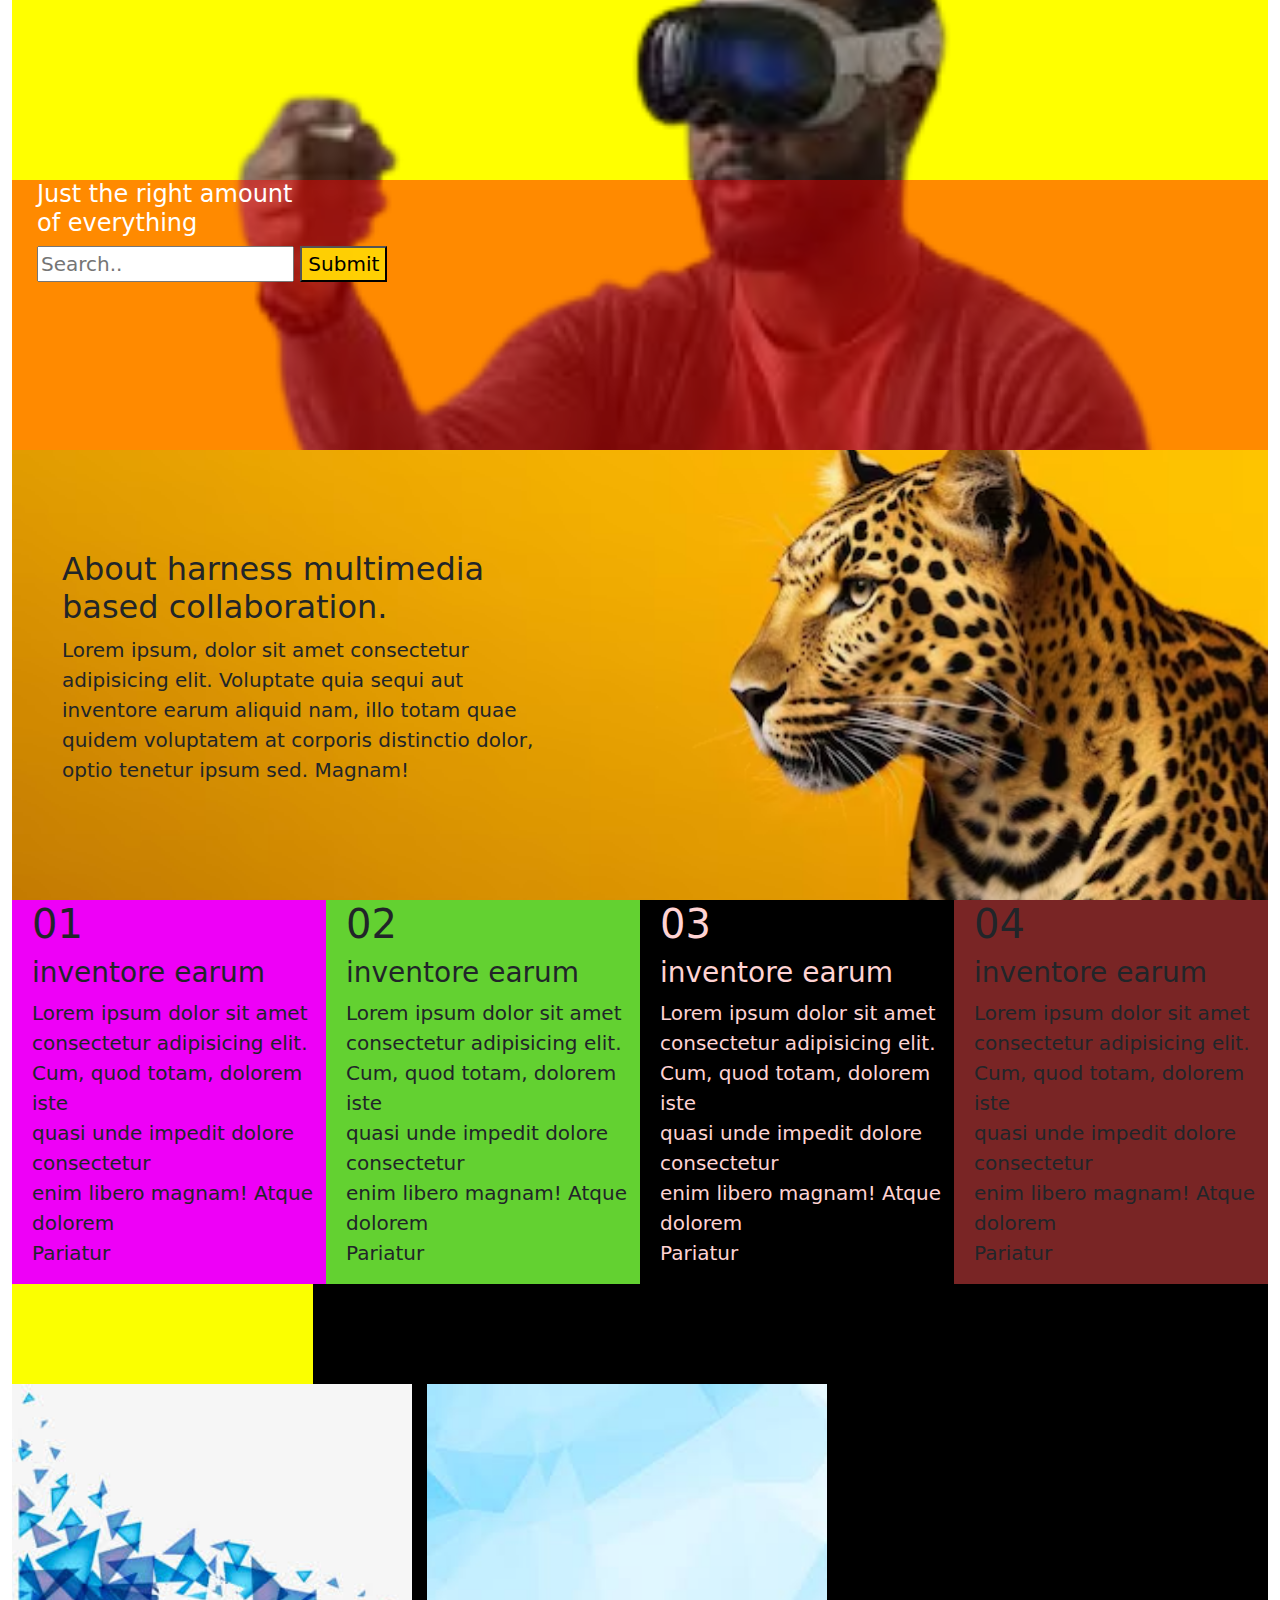
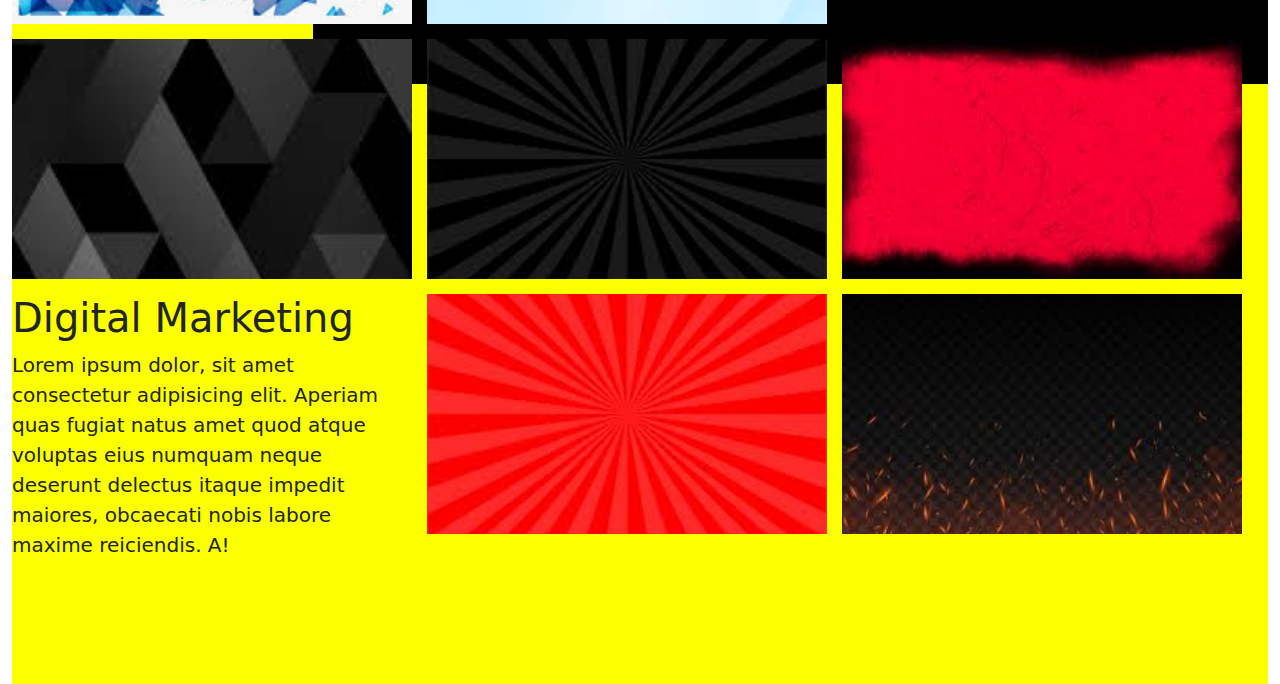
<file: task01/index.html>
<!DOCTYPE html>
<html lang="en">

<head>
    <meta charset="UTF-8">
    <meta name="viewport" content="width=device-width, initial-scale=1.0">
    <title>Document</title>
    <link href="https://cdn.jsdelivr.net/npm/bootstrap@5.3.3/dist/css/bootstrap.min.css" rel="stylesheet"
        integrity="sha384-QWTKZyjpPEjISv5WaRU9OFeRpok6YctnYmDr5pNlyT2bRjXh0JMhjY6hW+ALEwIH" crossorigin="anonymous">
    <link rel="stylesheet" href="task.css">
</head>

<body>
    <section class="container-fluid">
        <section >
            <div class="main">
                <div class="first">
                    <div class="second">
                        <h4 class="fc">Just the right amount<br>
                            of everything</h4>
                        <input type="search" class="mySearch" placeholder="Search..">
                        <input type="submit" class="button">
                    </div>
                </div>
            </div>
            <div class="main2">
                <div class="first2">
                    <h2>About harness multimedia<br>
                        based collaboration.</h2>
                    <p>Lorem ipsum, dolor sit amet consectetur<br>
                        adipisicing elit. Voluptate quia sequi aut<br>
                        inventore earum aliquid nam, illo totam quae<br>
                        quidem voluptatem at corporis distinctio dolor,<br>
                        optio tenetur ipsum sed. Magnam!</p>
                </div>
            </div>
            <div class="main3">
                <div class="b1">
                    <h1>01</h1>
                    <h3>inventore earum</h3>
                    <p>Lorem ipsum dolor sit amet<br>
                        consectetur adipisicing elit. <br>
                        Cum, quod totam, dolorem iste<br>
                        quasi unde impedit dolore consectetur<br>
                        enim libero magnam! Atque dolorem<br>
                        Pariatur <br>
                    </p>
                    <!-- <img src="pngtree.jpg"> -->
                </div>
                <div class="b2">
                    <h1>02</h1>
                    <h3>inventore earum</h3>
                    <p>Lorem ipsum dolor sit amet<br>
                        consectetur adipisicing elit. <br>
                        Cum, quod totam, dolorem iste<br>
                        quasi unde impedit dolore consectetur<br>
                        enim libero magnam! Atque dolorem<br>
                        Pariatur <br>
                    </p>
                    <!-- <img src="pngtree.jpg"> -->
                </div>
                <div class="b3">
                    <h1>03</h1>
                    <h3>inventore earum</h3>
                    <p>Lorem ipsum dolor sit amet<br>
                        consectetur adipisicing elit. <br>
                        Cum, quod totam, dolorem iste<br>
                        quasi unde impedit dolore consectetur<br>
                        enim libero magnam! Atque dolorem<br>
                        Pariatur <br>
                    </p>
                    <!-- <img src="pngtree.jpg"> -->
                </div>
                <div class="b4">
                    <h1>04</h1>
                    <h3>inventore earum</h3>
                    <p>Lorem ipsum dolor sit amet<br>
                        consectetur adipisicing elit. <br>
                        Cum, quod totam, dolorem iste<br>
                        quasi unde impedit dolore consectetur<br>
                        enim libero magnam! Atque dolorem<br>
                        Pariatur <br>
                    </p>
                    <!-- <img src="pngtree.jpg"> -->
                </div>
            </div>
            <div class="main4">
                <div class="first4"></div>
                <div class="boxs">
                    <div class="box1" class="rounded float-start" class="img-fluid" id="b1"></div>
                    <div class="box1" class="img-fluid" id="b2"></div>
                    <div class="box1" class="img-fluid" id="b3"></div>
                    <div class="box1" class="rounded float-start" class="img-fluid" id="b4"></div>
                    <div class="box1" class="img-fluid" id="b5"></div>
                    <div class="box1" class="img-fluid" id="b6"></div>
                    <div class="box1" class="img-fluid" id="b7">
                        <h1>Digital Marketing</h1>
                        <P>Lorem ipsum dolor, sit amet consectetur adipisicing elit. Aperiam quas fugiat natus amet quod
                            atque voluptas eius numquam neque deserunt delectus itaque impedit maiores, obcaecati nobis
                            labore maxime reiciendis. A!</P>
                    </div>
                    <div class="box1" class="img-fluid" id="b8"></div>
                    <div class="box1" class="img-fluid" id="b9"></div>
                </div>

            </div>
        </section>
    </section>
    <script src="https://cdn.jsdelivr.net/npm/bootstrap@5.3.3/dist/js/bootstrap.bundle.min.js"
        integrity="sha384-YvpcrYf0tY3lHB60NNkmXc5s9fDVZLESaAA55NDzOxhy9GkcIdslK1eN7N6jIeHz"
        crossorigin="anonymous"></script>
</body>

</html>
</file>
<file: task01/task.css>
/* CSS */
/* .container{
  overflow: hidden;
} */
.main{
  background-position: center;
  background-repeat: no-repeat;
  background-size: cover;
  background-image:url(ai-removebg-preview.png) ;
  height: 450px;
  position: relative;
  background-color: yellow
    /* z-index:2;
  background-color: yellow */
} 

.first{
  top: 180px;
  height: 270px;
  width: 100%;
  background-color: rgba(255, 0, 0, 0.459);
  color: rgb(255, 255, 255);
  font-size: 20px;
  position: absolute;
  opacity: 50;
}

.second{
  padding-left:25px ;
}

.button{
  background-color: rgba(255, 209, 3, 0.993);
}

.main2{
  background-image: url(leopardl.jpg);
  background-position: center;
  background-repeat: no-repeat;
  background-size: cover;
  height: 450px;
  position: relative;
  background-color: rgba(255, 217, 0, 0.993);
}
.first2{
  position:absolute;
  top: 100px;
  left: 50px;
}

.main3{
  position: relative;
  display: grid;
  grid-template-columns: auto auto auto auto;
}
.b1{
  background-color: rgb(238, 0, 247);
  padding-left: 20px;
}
.b2{
  background-color: rgb(99, 209, 49);
  padding-left: 20px;
}
.b3{
  background-color: black;
  padding-left: 20px;
  color: rgb(255, 211, 211);
}
.b4{
  background-color: rgb(121, 37, 37);
  padding-left: 20px;
}

.main4{
  background-color: rgb(251, 255, 0);
  height: 1000px;
  width: 100%;
  position: relative;
  background-size: cover;
}
.first4{
  background-color: black;
  position: absolute;
  width: 76%;
  height: 40%;
  left: 24%;
}
.boxs{
  position: absolute;
  top: 10%;
  left: 0%;
  display: grid;
  grid-template-columns: auto auto auto;
  grid-template-rows: auto auto auto;
  grid-gap: 15px;

  /* width: 350px;
  height: 200px;
   margin: 10px; 
  padding-left: 20px;
  background-size: cover;
  background-position: center;
  background-repeat: no-repeat;
  display: inline-block;*/
} 
.box1{
  width: 400px;
  height: 240px;
  background-image: url(download.jfif);
  background-position: center;
  background-size: cover; 
   background-repeat: no-repeat; 
   
    /* width: 350px;
    height: 200px;
    margin: 10px; 
    padding-left: 20px;
    background-size: cover;
    background-position: center;
    background-repeat: no-repeat;
    display: inline-block; */
  }
  
  .box1.img-fluid {
    max-width: 100%;
    height: auto;
  }

#b1{
  background-image: url(download\ \(4\).jfif);
  background-position: start;
  /* width: 29%; */
}
#b2{
  background-image: url(download\ \(1\).jfif);
  /* width: 29%; */
}
#b3{
  background: none;
}
#b4{
  background-image: url(images.jfif);
  background-position: start;
  /* width: 29%; */
}
#b5{
  background-image: url(images\ \(3\).jfif);
  /* width: 29%; */
}
#b6{
  background-image: url(images\ \(2\).jfif);
  /* width: 57%; */
}
#b7{
  background: none;
}
#b8{
  background-image: url(images\ \(4\).jfif);

  background-repeat: no-repeat;
  background-size: cover;
}
#b9{
  background-image: url(images\ \(6\).jfif);
  /* width: 57%; */
}
p{
  
  font-size: 20px;
}
</file>
